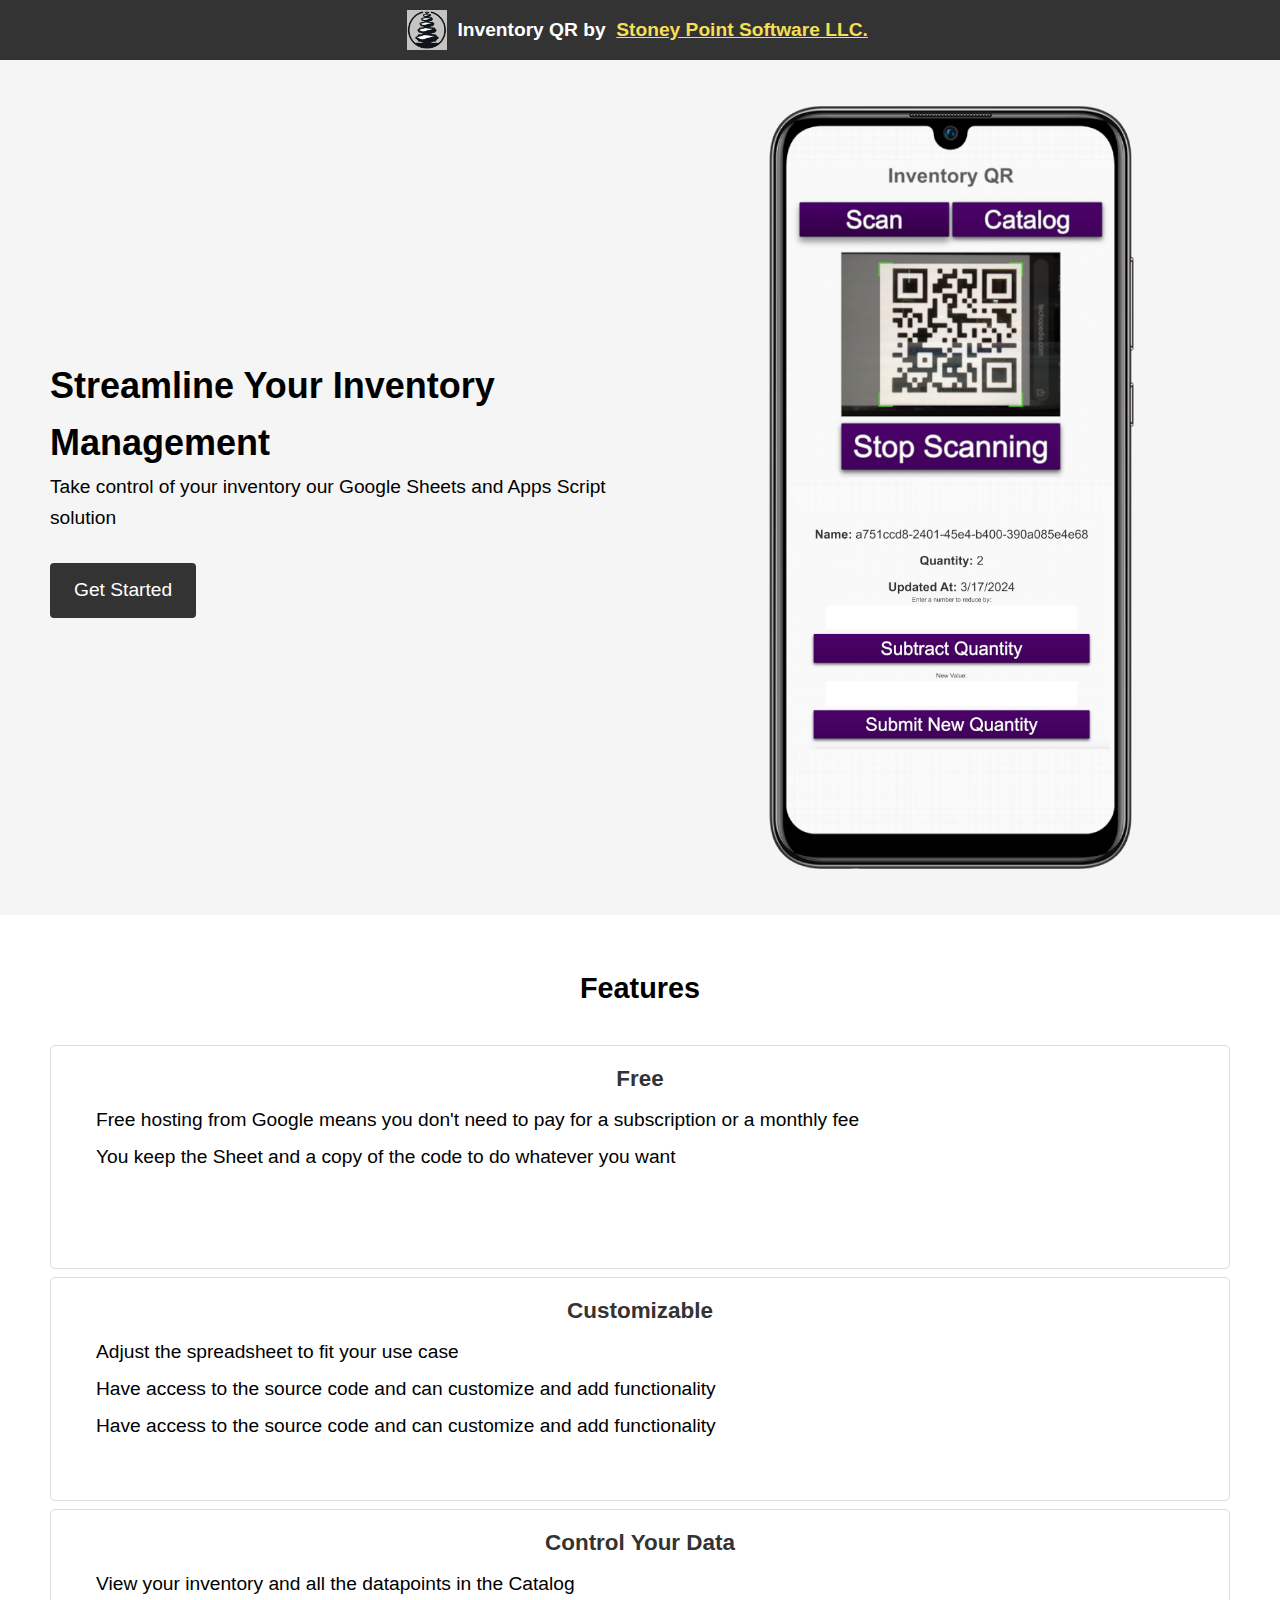
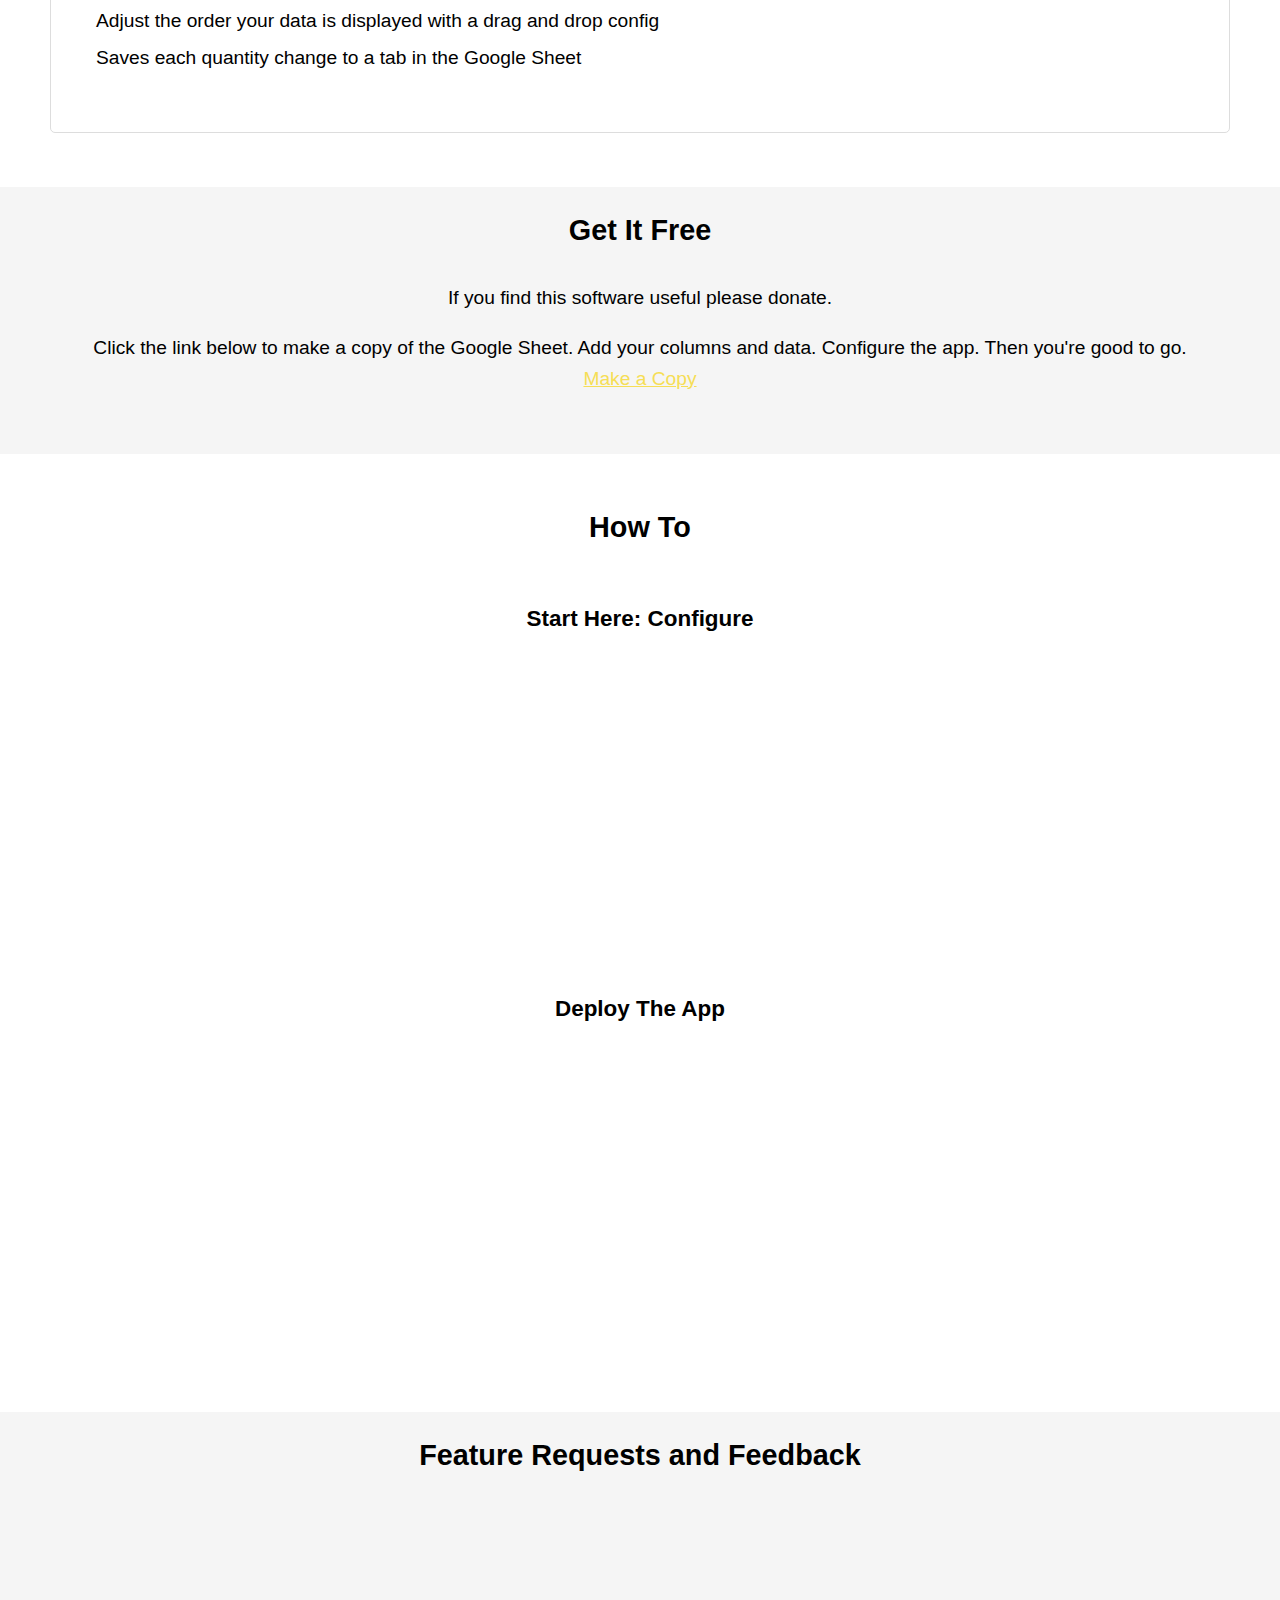
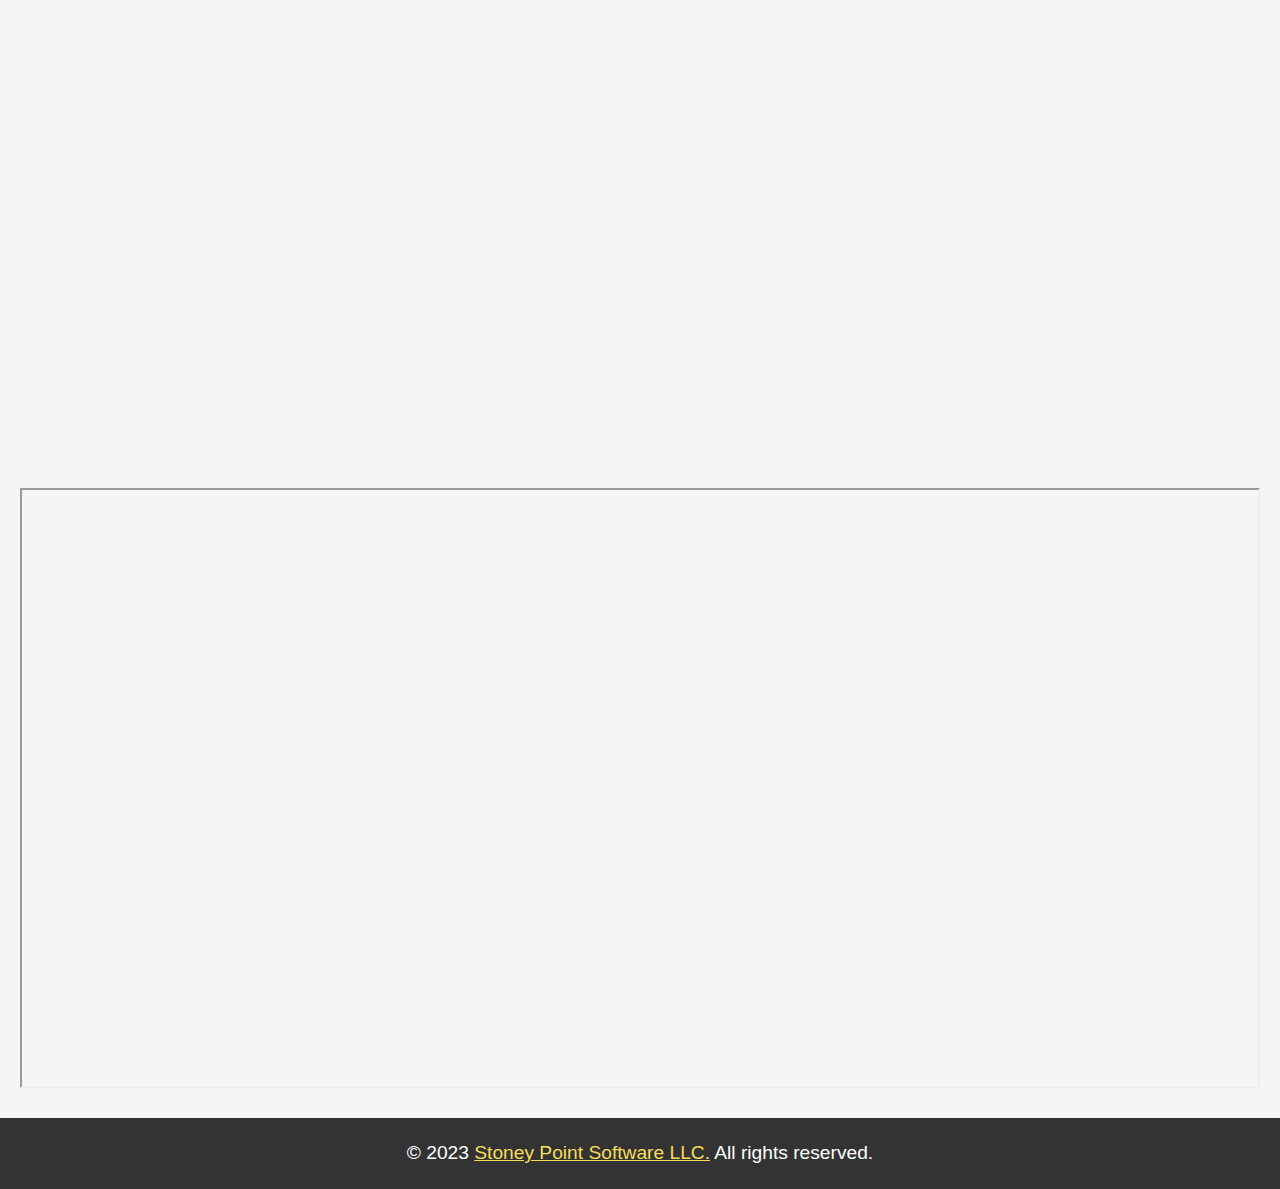
<file: index.html>
<!DOCTYPE html>
<html lang="en">

<head>
    <meta charset="UTF-8">
    <meta name="viewport" content="width=device-width, initial-scale=1.0">
    <title>Inventory App with Google Sheets</title>
    <link rel="stylesheet" href="styles.css">
</head>

<body>
    <header>
        <nav>
            <div class="logo"> <img class="company-logo" src="./stoneypointlogo.png" /> &nbsp; Inventory QR by &nbsp;<a href="http://stoneypointsoftware.com"> Stoney Point Software LLC. </a> &nbsp;</div>
        </nav>
    </header>

    <main>
        <section class="hero">
            <div class="hero-content">
                <h1>Streamline Your Inventory Management</h1>
                <p>Take control of your inventory our Google Sheets and Apps Script solution</p>
                <a href="#getItFree" class="cta-btn">Get Started</a>
            </div>
            <div class="hero-image">
                <img src="phone2.png" alt="Inventory App">
            </div>
        </section>

        <section class="features">
            <h2>Features</h2>
            <div class="features-container">
                <div class="feature-item">
                    <h3>Free</h3>
                    <div class="feature-item-body">
                        <ul>
                            <li>Free hosting from Google means you don't need to pay for a subscription or a monthly fee</li>
                            <li>You keep the Sheet and a copy of the code to do whatever you want</li>
                        </ul>
                    </div>
                </div>

                <div class="feature-item">
                    <h3>Customizable</h3>
                    <div>
                        <ul>
                            <li>Adjust the spreadsheet to fit your use case</li>
                            <li>Have access to the source code and can customize and add functionality</li>
                            <li>Have access to the source code and can customize and add functionality</li>
                        </ul>
                    </div>
                </div>
                
                <div class="feature-item">
                        <h3>Control Your Data</h3>
                        <div class="feature-item-body">
                            <ul>
                                <li>View your inventory and all the datapoints in the Catalog</li>
                                <li>Adjust the order your data is displayed with a drag and drop config</li>
                                <li>Saves each quantity change to a tab in the Google Sheet</li>
                            </ul>
                        </div>
                    </div>
            </div>
        </section>


        <section id="getItFree" class="cta">
            <h2>Get It Free</h2>
            <div class="testimonial">
                <section><p>If you find this software useful please donate.</p></section>
                <section>
                    <p>Click the link below to make a copy of the Google Sheet. Add your columns and data. Configure the
                        app. Then
                        you're good to go.</p>
                    <a href="https://docs.google.com/spreadsheets/d/1C4xW5SJRwHfSKHa8qLurncrqwByBLOM_CRbn1liE3xE/copy">Make
                        a Copy</a>
                </section>
            </div>
        </section>

        <section class="features">
            <h2>How To</h2>
            <div class="features-container">
                <div class="feature-item-video">
                    <h3>Start Here: Configure</h3>
                    <div class="responsive-iframe">
                        <iframe src="https://www.youtube.com/embed/zCBv47qmKzY" title="Get Started with Inventory QR" frameborder="0" allow="accelerometer; autoplay; clipboard-write; encrypted-media; gyroscope; picture-in-picture" allowfullscreen></iframe>

                    </div>
                </div>

                <div class="feature-item-video">
                    <h3>Deploy The App</h3>
                    <div class="responsive-iframe">
                        <iframe src="https://www.youtube.com/embed/4u5PqYzSaCQ" title="Deploy Inventory QR Web Application" frameborder="0" allow="accelerometer; autoplay; clipboard-write; encrypted-media; gyroscope; picture-in-picture" allowfullscreen></iframe>

                    </div>
                </div>
                
                <!-- <div class="feature-item">
                    <h3>How To Use</h3>
                    <div class="feature-item-body">
                        Show scan
                        Show change quantity
                        Show catalog

                    </div>
                </div> -->
            </div>

        </section>

        <section class="feedback">
            <h2>Feature Requests and Feedback</h2>
            <div id="feedback" style="width: 100%; max-width: 100%;">
                <iframe src="https://docs.google.com/forms/d/e/1FAIpQLSeLBhEibbhmoh-R_Uc6yl6_xf13189TiF_fYsCiDEuKHfUBRQ/viewform?embedded=true" width="100%" height="610" frameborder="0" marginheight="0" marginwidth="0">Loading…</iframe>
            </div>

            <div>
                <iframe 
                    src="https://docs.google.com/spreadsheets/d/e/2PACX-1vTskBIWc2G4hBQn-eId-kaoC-N44UAaAiUh2fYsGTyhIocmor7YCdvxGiCTF0h0rUx7eqLExyjpEVbp/pubhtml?gid=1061001640&amp;single=true&amp;widget=true&amp;headers=false" 
                    width="100%" 
                    height="600">
                </iframe>

            </div>
        </section>
    </main>

    <footer>
        <p>&copy; 2023 <a href="http://stoneypointsoftware.com">Stoney Point Software LLC.</a> All rights reserved.</p>
    </footer>

    <script src='https://storage.ko-fi.com/cdn/scripts/overlay-widget.js'></script>
    <script>
        kofiWidgetOverlay.draw('howardluong', {
            'type': 'floating-chat',
            'floating-chat.donateButton.text': 'Donate',
            'floating-chat.donateButton.background-color': '#00b9fe',
            'floating-chat.donateButton.text-color': '#fff'
        });
    </script>

    <!-- 100% privacy-first analytics -->
    <script data-collect-dnt="true" async src="https://scripts.simpleanalyticscdn.com/latest.js"></script>

</body>

</html>
</file>
<file: styles.css>
/* Reset and general styles */
* {
    box-sizing: border-box;
    margin: 0;
    padding: 0;
}

body {
    font-family: Arial, sans-serif;
    line-height: 1.6;
    font-size: 1.2em;
}

/* Header styles */
header {
    background-color: #333;
    color: #fff;
    padding: 10px;
}

nav {
    display: flex;
    justify-content: space-between;
    align-items: center;
    justify-content: center;
}

.logo {
    font-weight: bold;
    display: flex;
    align-items: center;   
}

.company-logo {
    width:40px;
    height: auto;
}

.donate-btn {
    background-color: #fff;
    color: #333;
    text-decoration: none;
    padding: 8px 16px;
    border-radius: 4px;
}

/* Hero section styles */
.hero {
    display: flex;
    justify-content: center;
    align-items: center;
    padding: 50px;
    background-color: #f5f5f5;

    height: 95vh;
}

.hero-content {
    max-width: 50%;
    margin-right: 2rem;
}

.hero-content h1 {
    font-size: 36px;
}

.hero-content p {
    margin-bottom: 30px;
}

.cta-btn {
    display: inline-block;
    background-color: #333;
    color: #fff;
    text-decoration: none;
    padding: 12px 24px;
    border-radius: 4px;
}

.cta {
    background-color: #f5f5f5;
    padding: 20px;
    text-align: center;

}

.cta h2 {
    margin-bottom: 30px;
}


/* Features section styles */
.features, .feedback {
    padding: 50px;
    text-align: center;
}

.feedback {
    background-color: #f5f5f5;
    padding: 20px;
    text-align: center;
}

.features-container, #feedback {
    display: flex;
    align-items: center;
    justify-content: center;
}

.features h2 {
    margin-bottom: 30px;
}

.features ul {
    list-style: none;
}

.features li {
    margin: 10px 20px 0px 0px;
    line-height: 1.4em;
}

/* Testimonials section styles */
.testimonials {
    padding: 50px;
    background-color: #f5f5f5;
    text-align: center;
}

.testimonial blockquote {
    font-style: italic;
    margin-bottom: 20px;
}

.testimonial cite {
    font-weight: bold;
}

div.testimonial {
    margin-bottom: 40px;
}

.testimonial section  {
    margin-bottom: 1em;    
}

/* Footer styles */
footer {
    background-color: #333;
    color: #fff;
    padding: 20px;
    text-align: center;
}

.hero-image {
    display: flex;
    align-items: center;
    justify-content: center;
    img {
        width: 70%;
        max-width: 600px;
    }
}

/* Features section enhancements */
.feature-item {
    background-color: #fff;
    border: 1px solid #ddd;
    border-radius: 5px;
    padding: 15px 45px;
    margin-bottom: 20px;
    text-align: left;
    width: 35%;
    height: 20rem;
    margin: 0 1rem;
}

/* Responsive styles */
@media screen and (max-width: 1400px) {
    .features-container {
        display: flex;
        flex-direction: column;
        align-items: center;
        justify-content: center;
    }

    .feature-item {
        margin: .25rem;
        height: 14rem;
        width: 100%;
    }
}

@media screen and (max-width: 768px) {

    /* Adjustments for tablets and small screens */
    nav {
        flex-direction: column;
    }

    .hero {
        flex-direction: column;
        text-align: center;
    }

    .hero-content {
        max-width: 100%;
        margin-bottom: 20px;
        margin-right: 0;

    }

    .features ul {
        flex-direction: column;
    }

    .hero-image {
        img {
            width: 60%;
        }
    }

    .feature-item {
        margin: .25rem;
        height: 24rem;
        width: 100%;
    }

    .features-container {
        display: flex;
        flex-direction: column;
        align-items: center;
        justify-content: center;
    }
}

@media screen and (max-width: 480px) {

    /* Adjustments for mobile phones */
    header,
    .donate-btn,
    .cta-btn,
    footer {
        padding: 10px;
    }

    .hero {
        padding: 0px;
        justify-content: flex-start;
    }

    .features,
    .testimonials {
        padding: 20px;
    }

    .features li {
        margin: 10px 20px 0px 0px;
        line-height: 1.4em;
    }

    .hero-image {
        img {
            width: 40%;
        }
    }

    .feature-item {
        padding: 15px;
        height: 24rem;
        width: 100%;
    }

    .hero-content {
        max-width: 100%;
        margin-bottom: 20px;
        margin-right: 0;

    }

    .features-container {
        display: flex;
        flex-direction: column;
        align-items: center;
        justify-content: center;
    }
}

.feature-item h3 {
    color: #333;
    /* Darker text for heading */
    margin-bottom: 10px;
    /* Space below heading */
    text-align: center;
}

.feature-detail {
    background-color: #f9f9f9;
    /* Slightly different background for detail */
    padding: 10px;
    /* Padding for detail section */
    border-top: 1px solid #eee;
    /* Border to separate detail section */
    margin-top: 10px;
    /* Space above the detail section */
}

.feature-item-video {
    max-width: 560px; /* This limits the maximum width */
    width: 100%; /* Ensures it takes up max 100% of the parent width */
    margin: 20px;
}

.responsive-iframe {
    position: relative;
    width: 100%;
    padding-top: 56.25%; /* 16:9 Aspect Ratio */
}

.responsive-iframe iframe {
    position: absolute;
    top: 0;
    left: 0;
    width: 100%;
    height: 100%;
    border: 0;
}

a {
    color: #f6de56;
   
}
a:hover { 
    color: #dcbe11;
}
</file>
